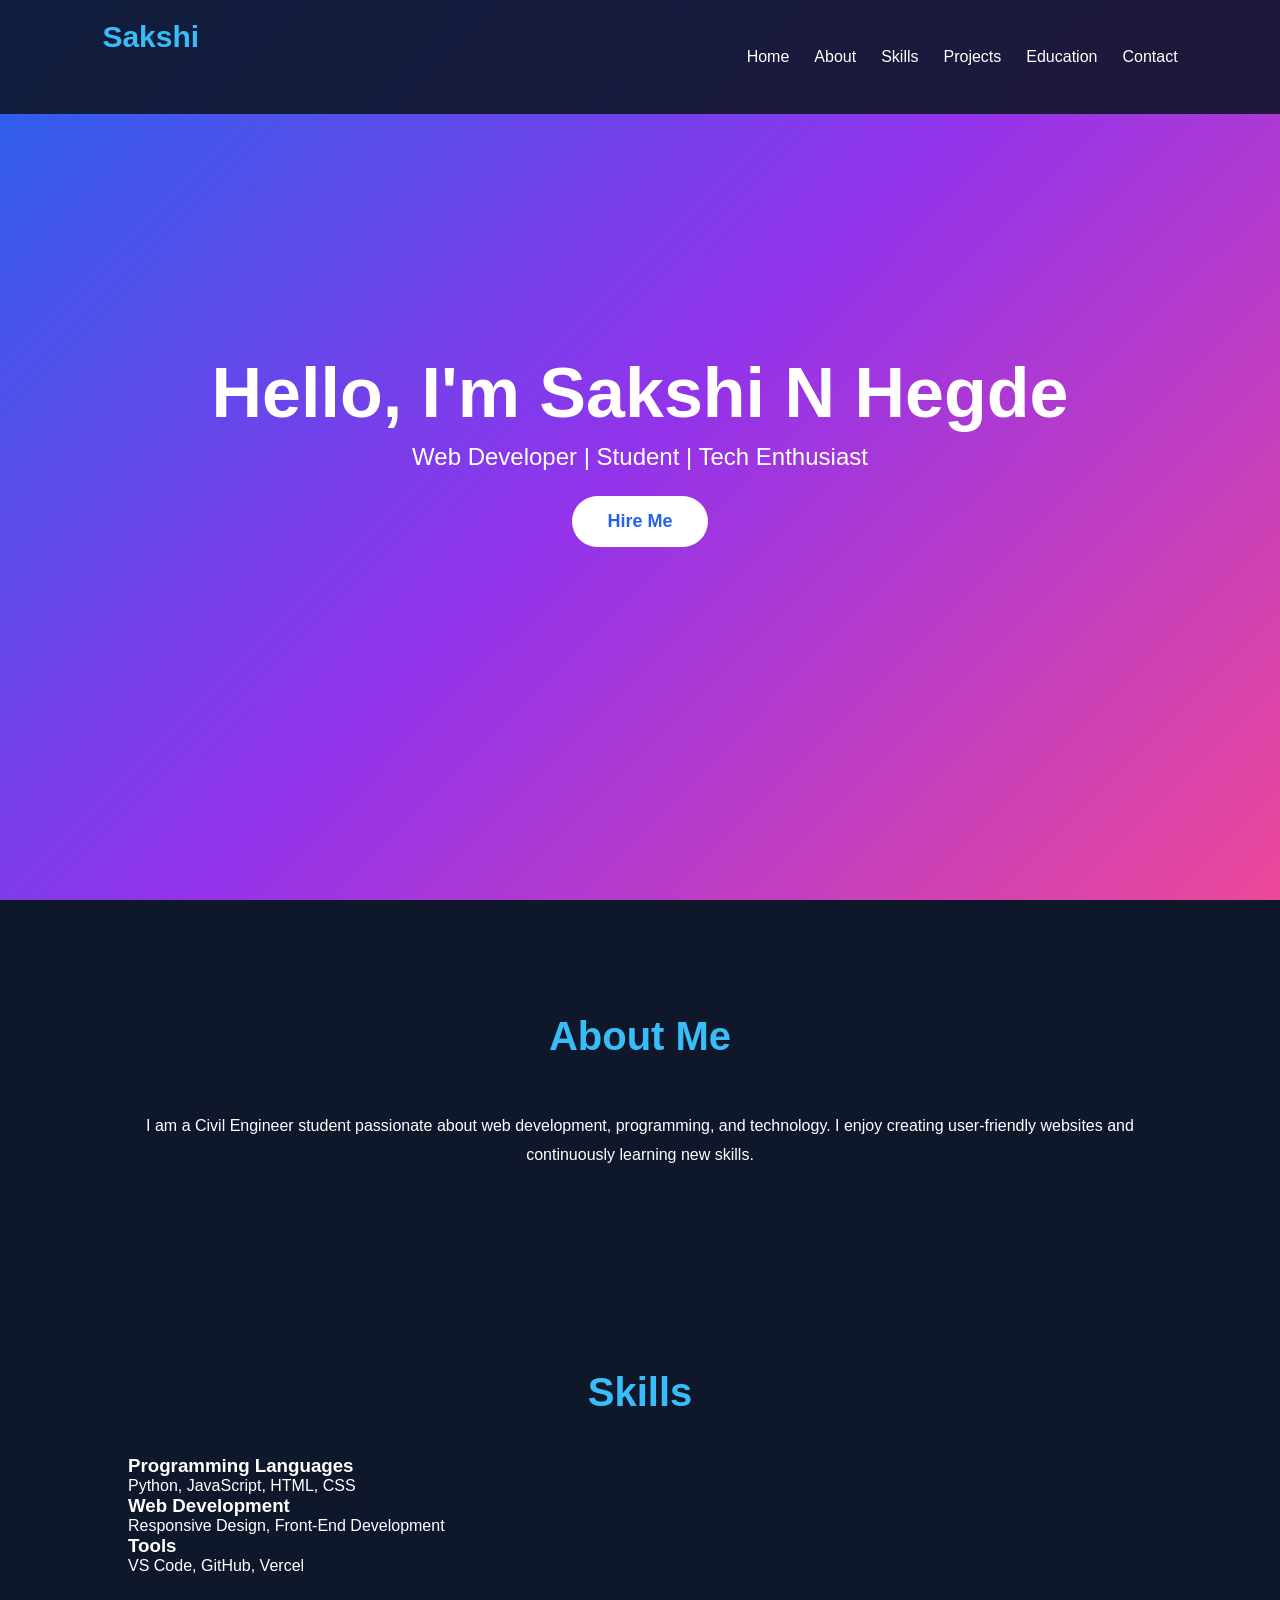
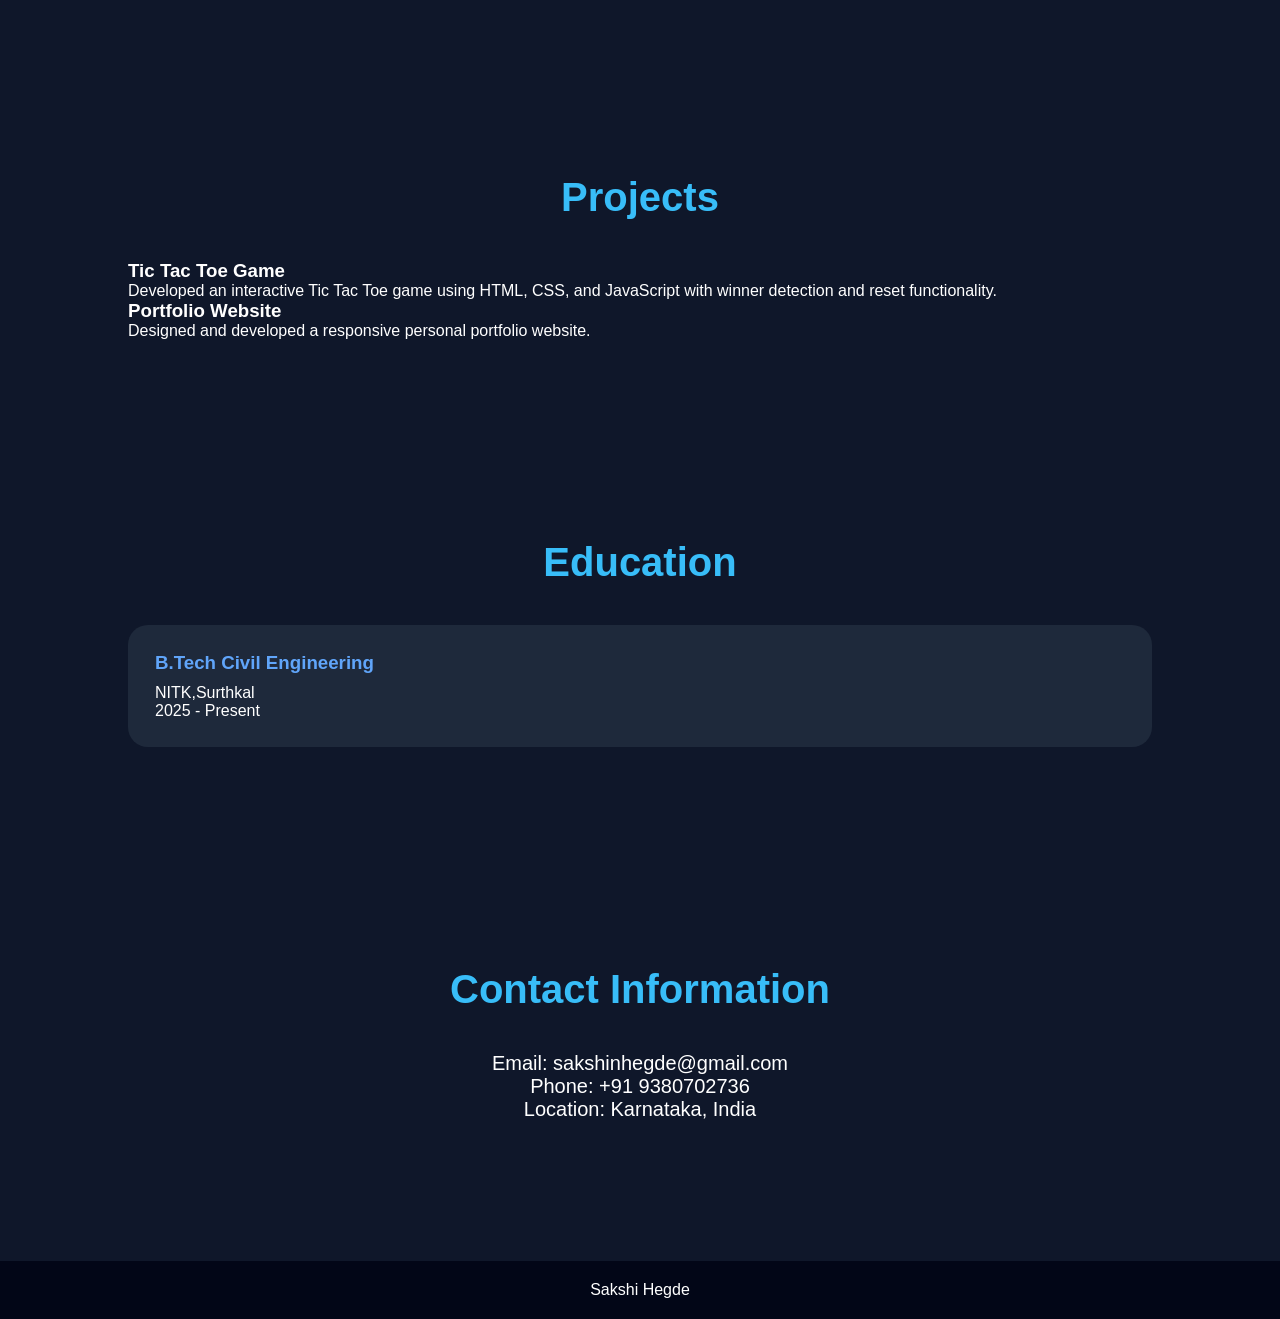
<file: index.html>
<!DOCTYPE html>
<html lang="en">
<head>
    <meta charset="UTF-8">
    <meta name="viewport" content="width=device-width, initial-scale=1.0">
    <title>Sakshi Portfolio</title>
    <link rel="stylesheet" href="portfolio.css">
</head>
<body>

<header>
    <nav>
        <h2 class="logo">Sakshi</h2>
        <ul>
            <li><a href="#home">Home</a></li>
            <li><a href="#about">About</a></li>
            <li><a href="#skills">Skills</a></li>
            <li><a href="#projects">Projects</a></li>
            <li><a href="#education">Education</a></li>
            <li><a href="#contact">Contact</a></li>
        </ul>
    </nav>
</header>


<section id="home" class="hero">
    <h1>Hello, I'm Sakshi N Hegde</h1>
    <p>Web Developer | Student | Tech Enthusiast</p>
    <button onclick="showMessage()">Hire Me</button>
</section>


<section id="about">
    <h2>About Me</h2>
    <p>
        I am a Civil Engineer student passionate about web development,
        programming, and technology. I enjoy creating user-friendly websites
        and continuously learning new skills.
    </p>
</section>


<section id="skills">
    <h2>Skills</h2>

    <div class="project card">
        <h3>Programming Languages</h3>
        <p>Python, JavaScript, HTML, CSS</p>
    </div>

    <div class="project card">
        <h3>Web Development</h3>
        <p>Responsive Design, Front-End Development</p>
    </div>

    <div class="project card">
        <h3>Tools</h3>
        <p>VS Code, GitHub, Vercel</p>
    </div>
</section>


<section id="projects">
    <h2>Projects</h2>

    <div class="project card">
        <h3>Tic Tac Toe Game</h3>
        <p>
            Developed an interactive Tic Tac Toe game using HTML, CSS,
            and JavaScript with winner detection and reset functionality.
        </p>
    </div>

    <div class="project card">
        <h3>Portfolio Website</h3>
        <p>
            Designed and developed a responsive personal portfolio website.
        </p>
    </div>
</section>


<section id="education">
    <h2>Education</h2>

    <div class="project-card">
        <h3>B.Tech Civil Engineering</h3>
        <p>NITK,Surthkal</p>
        <p>2025 - Present</p>
    </div>
</section>

<!-- Contact -->
<section id="contact">
    <h2>Contact Information</h2>
    <p>Email: sakshinhegde@gmail.com</p>
    <p>Phone: +91 9380702736</p>
    <p>Location: Karnataka, India</p>
</section>

<footer>
    <p> Sakshi Hegde </p>
</footer>

<script src="portfolio.js"></script>

</body>
</file>
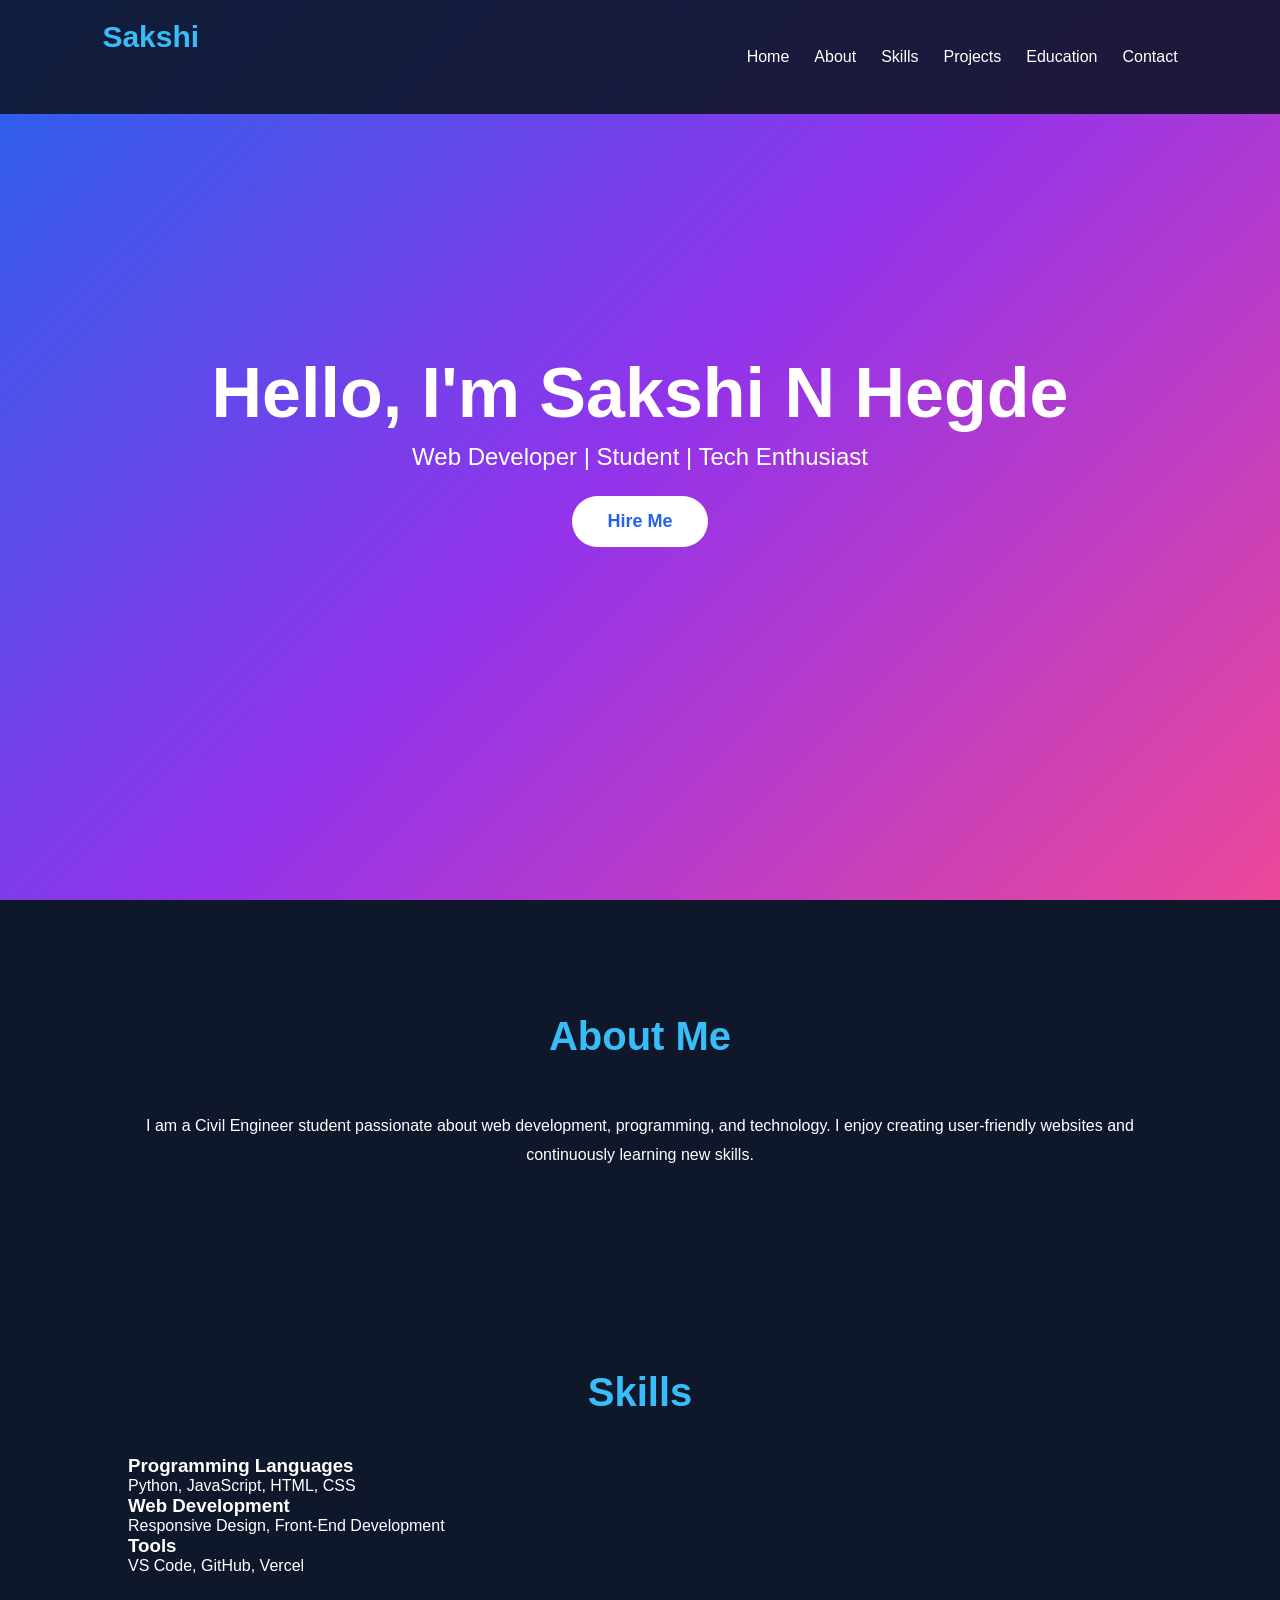
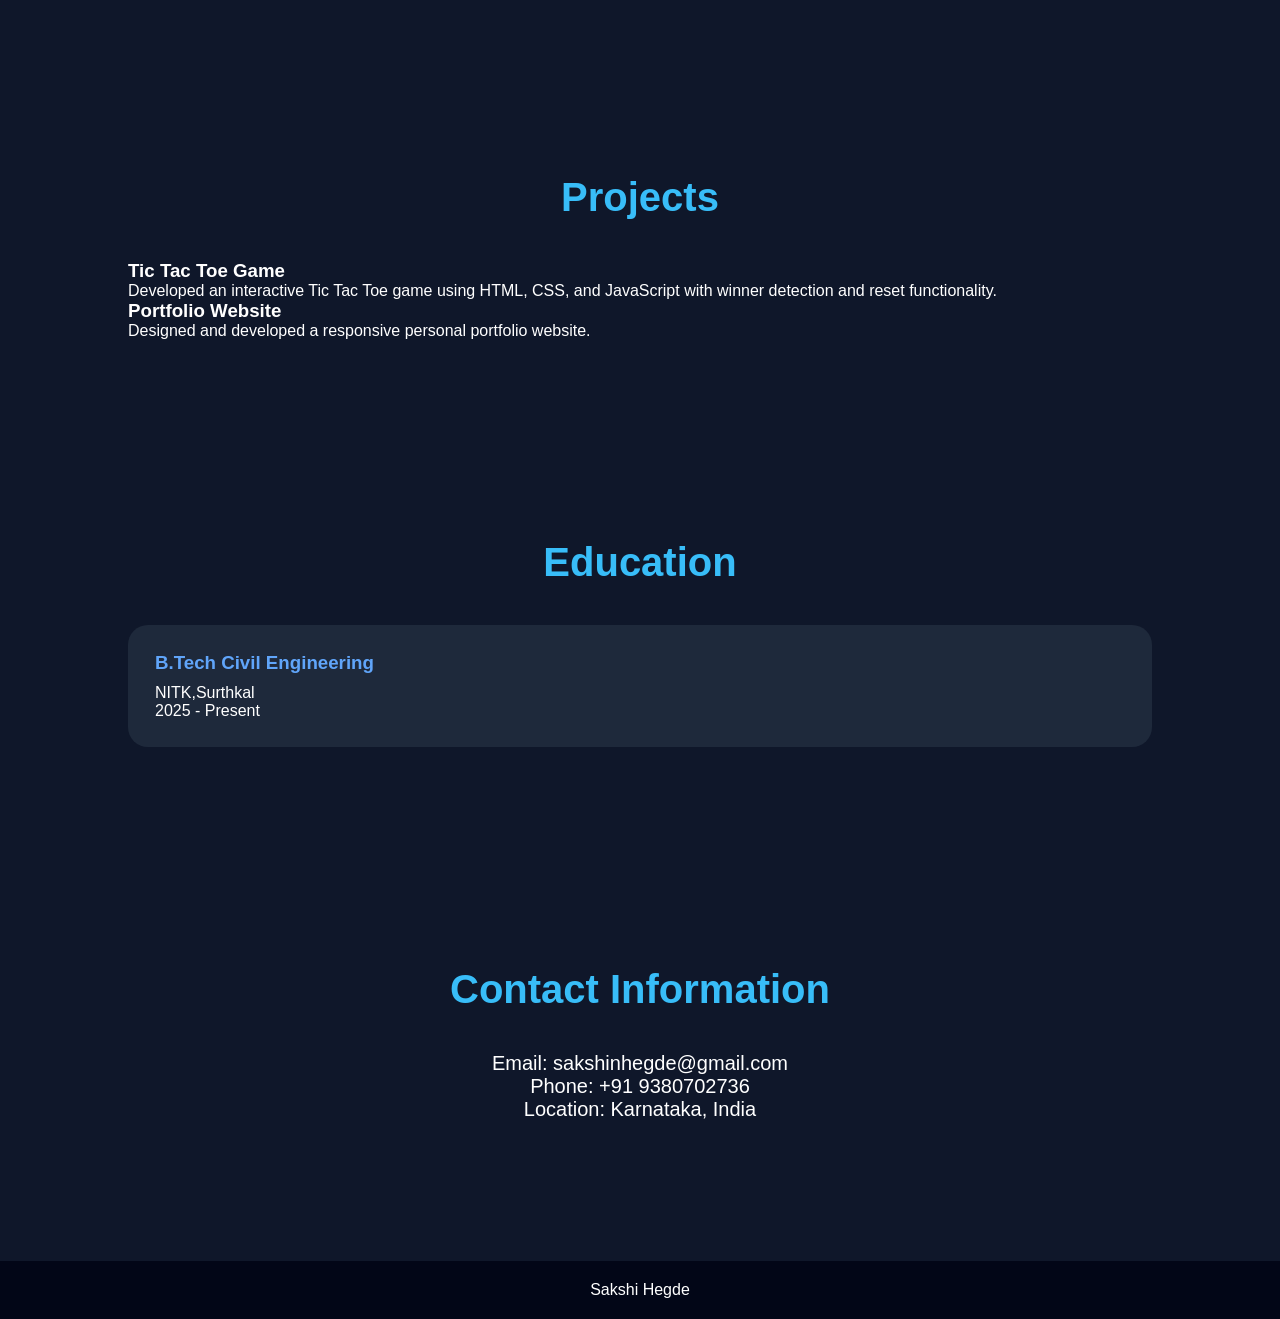
<file: portfolio.html>
<!DOCTYPE html>
<html lang="en">
<head>
    <meta charset="UTF-8">
    <meta name="viewport" content="width=device-width, initial-scale=1.0">
    <title>Sakshi Portfolio</title>
    <link rel="stylesheet" href="portfolio.css">
</head>
<body>

<header>
    <nav>
        <h2 class="logo">Sakshi</h2>
        <ul>
            <li><a href="#home">Home</a></li>
            <li><a href="#about">About</a></li>
            <li><a href="#skills">Skills</a></li>
            <li><a href="#projects">Projects</a></li>
            <li><a href="#education">Education</a></li>
            <li><a href="#contact">Contact</a></li>
        </ul>
    </nav>
</header>


<section id="home" class="hero">
    <h1>Hello, I'm Sakshi N Hegde</h1>
    <p>Web Developer | Student | Tech Enthusiast</p>
    <button onclick="showMessage()">Hire Me</button>
</section>


<section id="about">
    <h2>About Me</h2>
    <p>
        I am a Civil Engineer student passionate about web development,
        programming, and technology. I enjoy creating user-friendly websites
        and continuously learning new skills.
    </p>
</section>


<section id="skills">
    <h2>Skills</h2>

    <div class="project card">
        <h3>Programming Languages</h3>
        <p>Python, JavaScript, HTML, CSS</p>
    </div>

    <div class="project card">
        <h3>Web Development</h3>
        <p>Responsive Design, Front-End Development</p>
    </div>

    <div class="project card">
        <h3>Tools</h3>
        <p>VS Code, GitHub, Vercel</p>
    </div>
</section>


<section id="projects">
    <h2>Projects</h2>

    <div class="project card">
        <h3>Tic Tac Toe Game</h3>
        <p>
            Developed an interactive Tic Tac Toe game using HTML, CSS,
            and JavaScript with winner detection and reset functionality.
        </p>
    </div>

    <div class="project card">
        <h3>Portfolio Website</h3>
        <p>
            Designed and developed a responsive personal portfolio website.
        </p>
    </div>
</section>


<section id="education">
    <h2>Education</h2>

    <div class="project-card">
        <h3>B.Tech Civil Engineering</h3>
        <p>NITK,Surthkal</p>
        <p>2025 - Present</p>
    </div>
</section>

<!-- Contact -->
<section id="contact">
    <h2>Contact Information</h2>
    <p>Email: sakshinhegde@gmail.com</p>
    <p>Phone: +91 9380702736</p>
    <p>Location: Karnataka, India</p>
</section>

<footer>
    <p> Sakshi Hegde </p>
</footer>

<script src="portfolio.js"></script>

</body>
</file>
<file: portfolio.css>
*{
    margin:0;
    padding:0;
    box-sizing:border-box;
    font-family:'Poppins', sans-serif;
    scroll-behavior:smooth;
}

body{
    background:#0f172a;
    color:white;
}


header{
    position:fixed;
    width:100%;
    top:0;
    z-index:1000;
    background:rgba(15,23,42,0.9);
    backdrop-filter:blur(10px);
}

nav{
    display:flex;
    justify-content:space-between;
    align-items:center;
    padding:20px 8%;
}

.logo{
    font-size:30px;
    color:#38bdf8;
}

nav ul{
    display:flex;
    list-style:none;
}

nav ul li{
    margin-left:25px;
}

nav ul li a{
    text-decoration:none;
    color:white;
    font-weight:500;
    transition:0.3s;
}

nav ul li a:hover{
    color:#38bdf8;
}

.hero{
    height:100vh;
    display:flex;
    flex-direction:column;
    justify-content:center;
    align-items:center;
    text-align:center;
    background:linear-gradient(
        135deg,
        #2563eb,
        #9333ea,
        #ec4899
    );
}

.hero h1{
    font-size:70px;
    margin-bottom:10px;
}

.hero p{
    font-size:24px;
    margin-bottom:25px;
}

button{
    padding:15px 35px;
    border:none;
    border-radius:30px;
    font-size:18px;
    cursor:pointer;
    background:white;
    color:#2563eb;
    font-weight:bold;
    transition:0.4s;
}

button:hover{
    transform:scale(1.1);
}

section{
    padding:100px 10%;
}

h2{
    text-align:center;
    font-size:40px;
    margin-bottom:40px;
    color:#38bdf8;
}


#about{
    text-align:center;
    line-height:1.8;
}


.project-card{
    background:#1e293b;
    padding:25px;
    border-radius:20px;
    margin-bottom:20px;
    transition:0.4s;
    border:2px solid transparent;
}

.project-card:hover{
    transform:translateY(-10px);
    border-color:#38bdf8;
    box-shadow:0 0 20px #38bdf8;
}

.project-card h3{
    color:#60a5fa;
    margin-bottom:10px;
}

#contact{
    text-align:center;
}

#contact p{
    font-size:20px;
}

footer{
    background:#020617;
    text-align:center;
    padding:20px;
    margin-top:40px;
}
</file>
